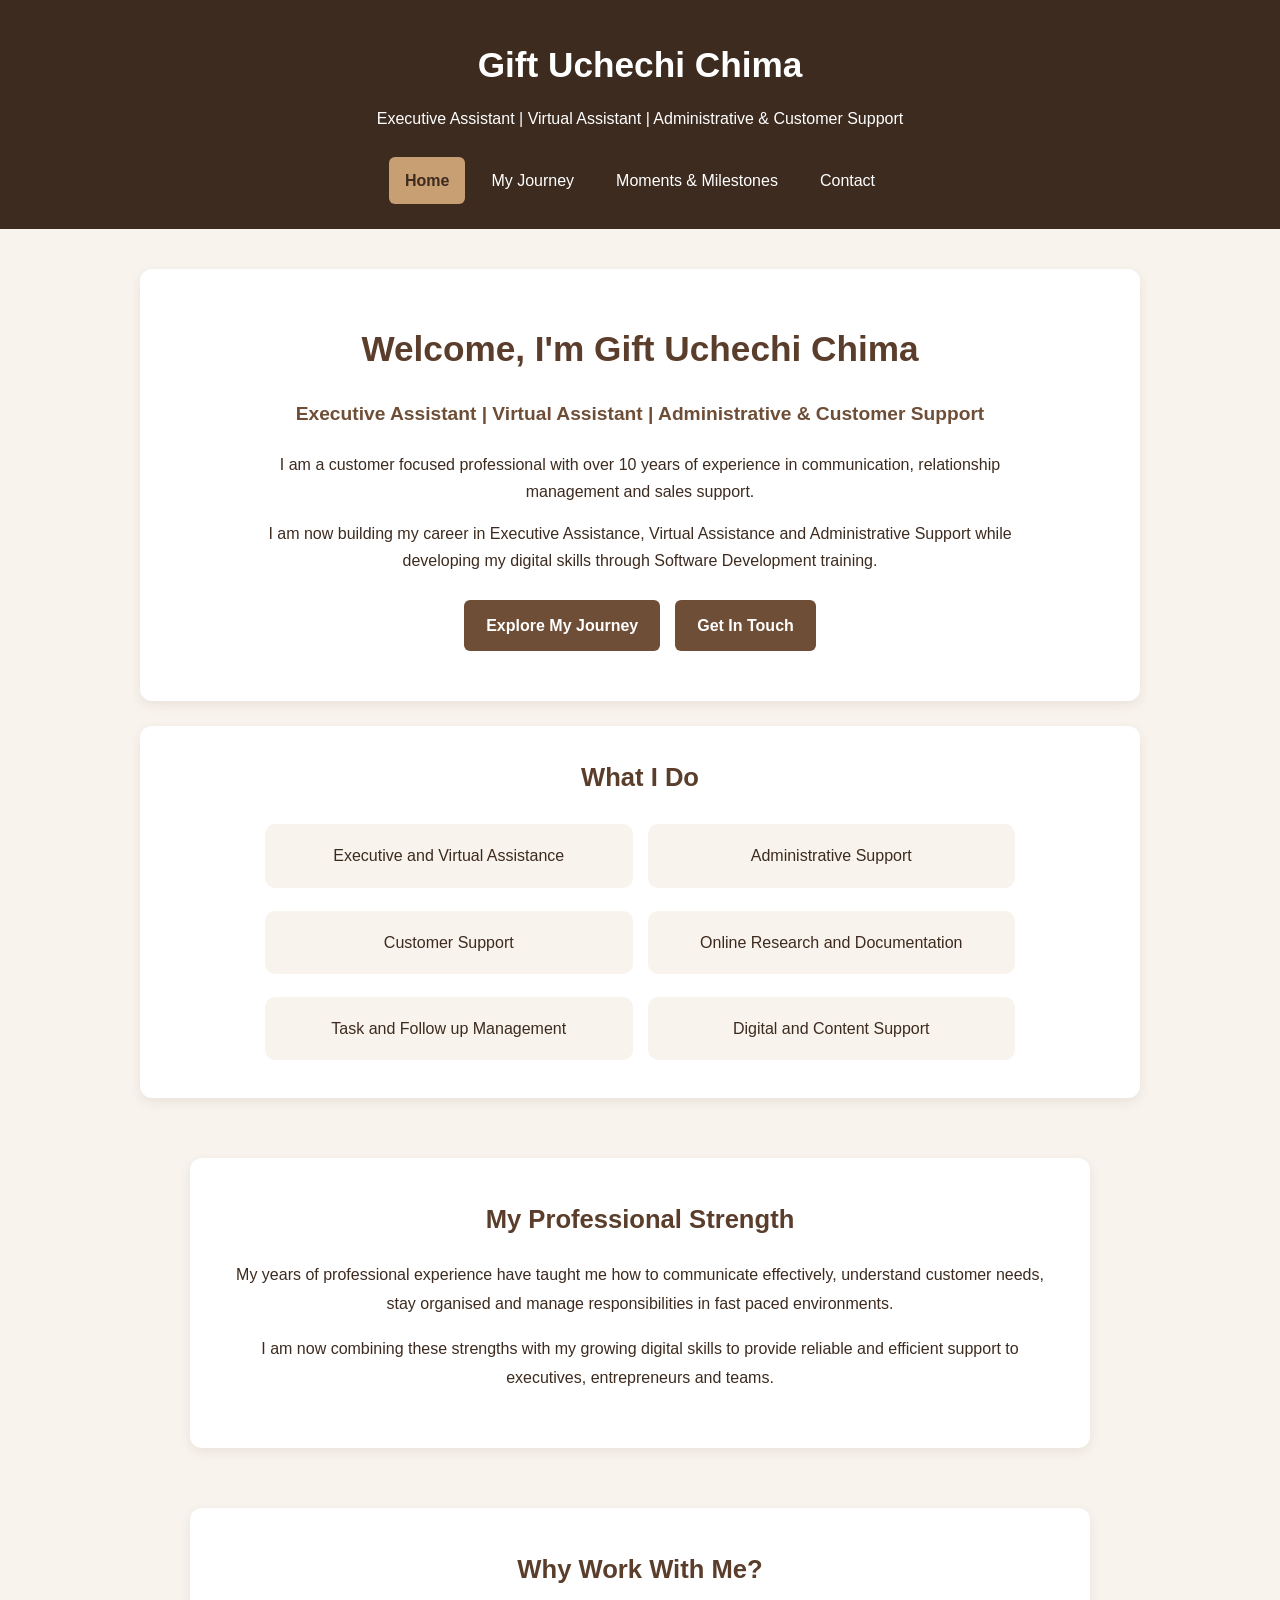
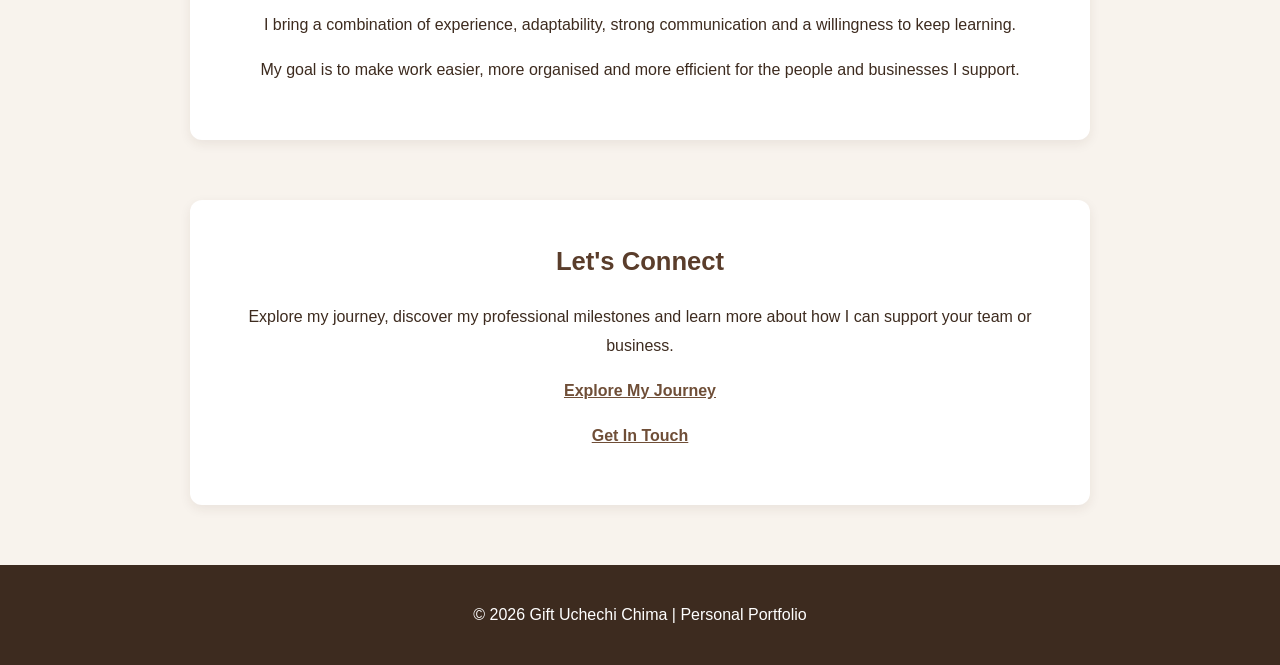
<file: index.html>
<!DOCTYPE html>
<html lang="en">

<head>
    <meta charset="UTF-8">
    <meta name="viewport" content="width=device-width, initial-scale=1.0">
    <title>Gift Uchechi Chima | Professional Portfolio</title>
    <link rel="stylesheet" href="style.css">
</head>

<body>

<header>

    <h1>Gift Uchechi Chima</h1>

    <p>
        Executive Assistant | Virtual Assistant | Administrative & Customer Support
    </p>

    <nav>
        <a href="index.html" class="active">Home</a>
        <a href="about.html">My Journey</a>
        <a href="gallery.html">Moments & Milestones</a>
        <a href="contact.html">Contact</a>
    </nav>

</header>


<main>


 <section class="hero">

 <h2>Welcome, I'm Gift Uchechi Chima</h2>

<h3>Executive Assistant | Virtual Assistant | Administrative & Customer Support</h3>

<p>
    I am a customer focused professional with over 10 years of experience in communication, relationship management and sales support.
</p>

<p>
    I am now building my career in Executive Assistance, Virtual Assistance and Administrative Support while developing my digital skills through Software Development training.
</p>

<div class="hero-buttons">

    <a href="about.html">Explore My Journey</a>

    <a href="contact.html">Get In Touch</a>

</div>   

</section>
 


<section class="services">

    <h2>What I Do</h2>

    <ul>
        <li>Executive and Virtual Assistance</li>
        <li>Administrative Support</li>
        <li>Customer Support</li>
        <li>Online Research and Documentation</li>
        <li>Task and Follow up Management</li>
        <li>Digital and Content Support</li>
    </ul>

</section>


<section class="strengths">

    <h2>My Professional Strength</h2>

    <p>
        My years of professional experience have taught me how to communicate effectively, understand customer needs, stay organised and manage responsibilities in fast paced environments.
    </p>

    <p>
        I am now combining these strengths with my growing digital skills to provide reliable and efficient support to executives, entrepreneurs and teams.
    </p>

</section>


<section class="why-work">

    <h2>Why Work With Me?</h2>

    <p>
        I bring a combination of experience, adaptability, strong communication and a willingness to keep learning.
    </p>

    <p>
        My goal is to make work easier, more organised and more efficient for the people and businesses I support.
    </p>

</section>


<section class="connect">

    <h2>Let's Connect</h2>

    <p>
        Explore my journey, discover my professional milestones and learn more about how I can support your team or business.
    </p>

    <p>
        <a href="about.html">Explore My Journey</a>
    </p>

    <p>
        <a href="contact.html">Get In Touch</a>
    </p>

</section>

</main>


<footer>

    <p>&copy; 2026 Gift Uchechi Chima | Personal Portfolio</p>

</footer>

</body>

</html>
</file>
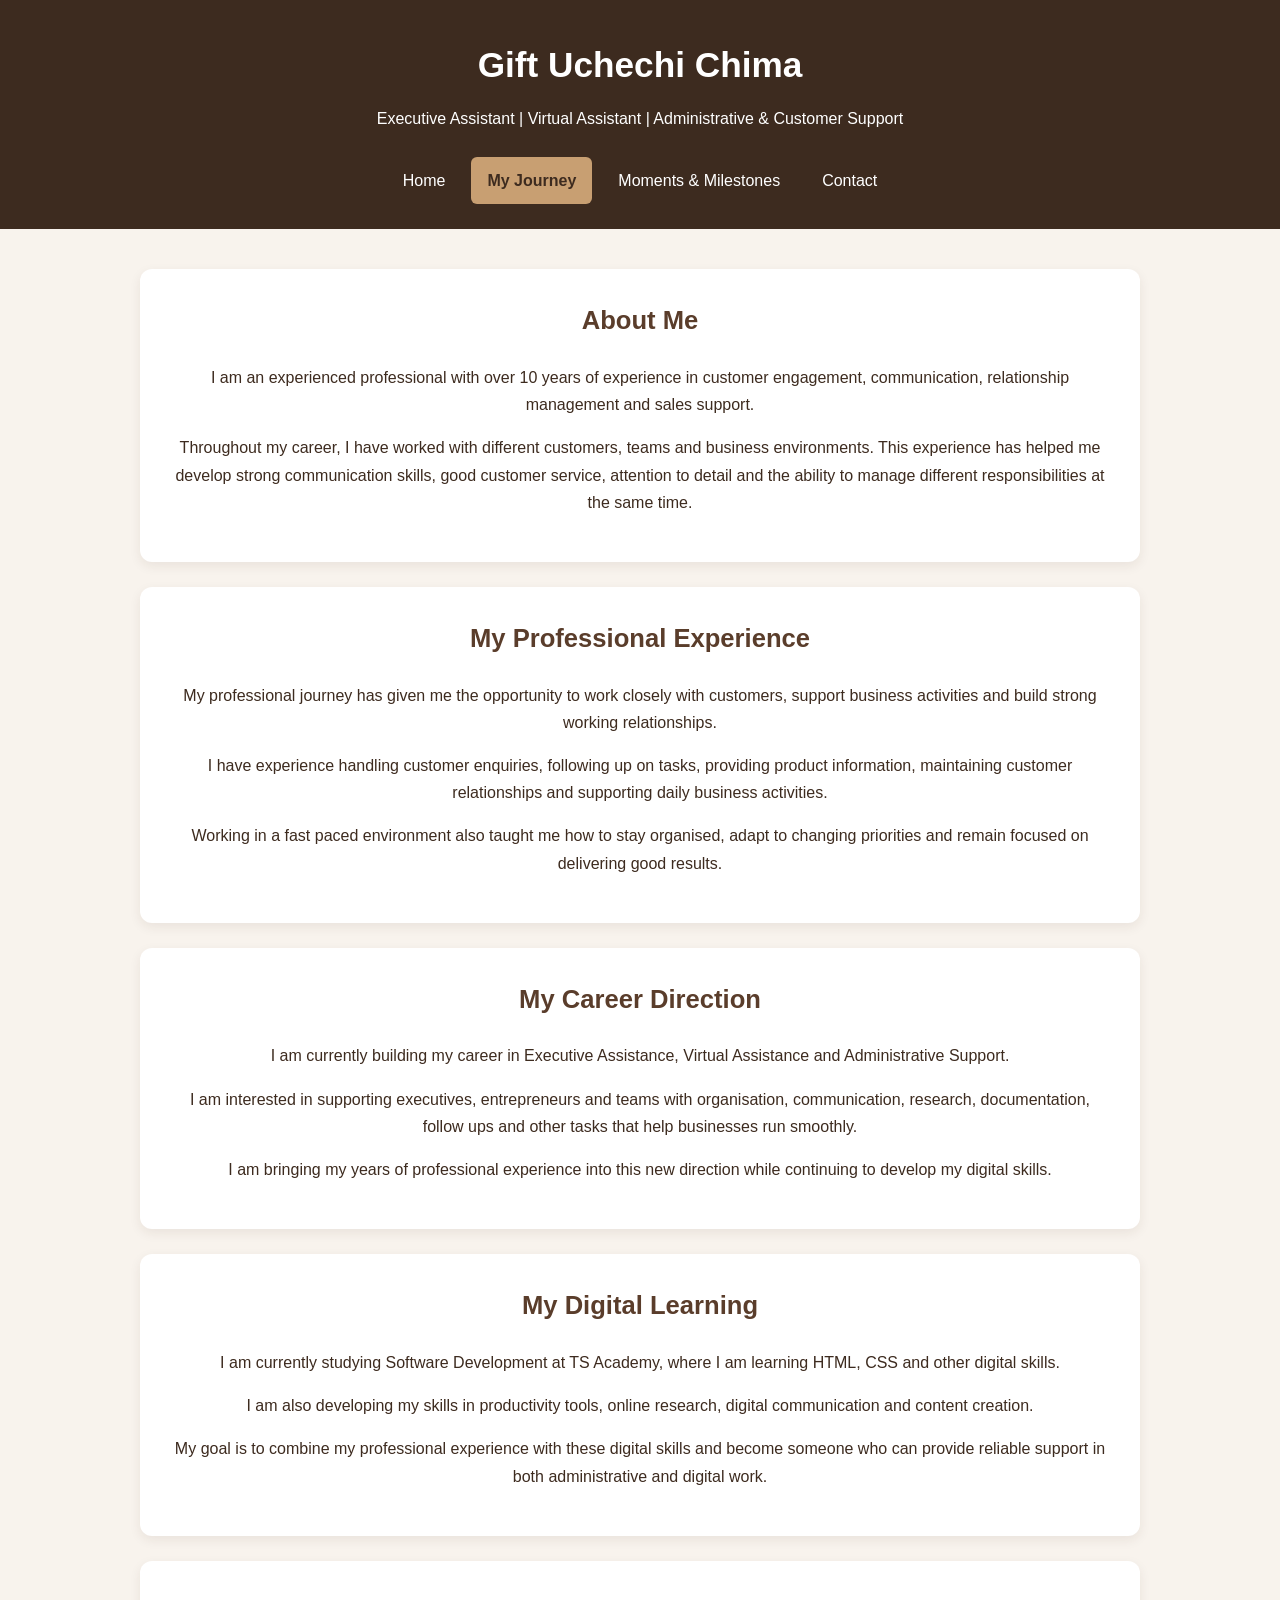
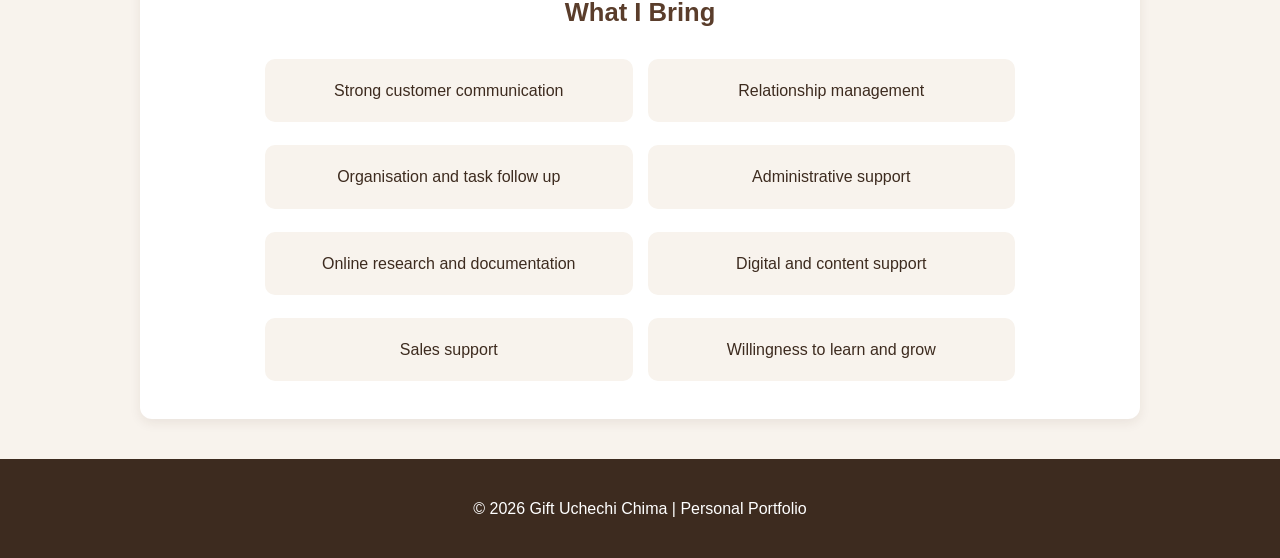
<file: about.html>
<!DOCTYPE html>
<html lang="en">

<head>
    <meta charset="UTF-8">
    <meta name="viewport" content="width=device-width, initial-scale=1.0">
    <title>My Journey | Gift Uchechi Chima</title>
    <link rel="stylesheet" href="style.css">
</head>

<body>

<header>

    <h1>Gift Uchechi Chima</h1>

    <p>
        Executive Assistant | Virtual Assistant | Administrative & Customer Support
    </p>

    <nav>
        <a href="index.html">Home</a>
        <a href="about.html" class="active">My Journey</a>
        <a href="gallery.html">Moments & Milestones</a>
        <a href="contact.html">Contact</a>
    </nav>

</header>

<main>

<section class="about-intro">

    <h2>About Me</h2>

    <p>
        I am an experienced professional with over 10 years of experience in customer engagement, communication, relationship management and sales support.
    </p>

    <p>
        Throughout my career, I have worked with different customers, teams and business environments. This experience has helped me develop strong communication skills, good customer service, attention to detail and the ability to manage different responsibilities at the same time.
    </p>

</section>


<section class="experience">

    <h2>My Professional Experience</h2>

    <p>
        My professional journey has given me the opportunity to work closely with customers, support business activities and build strong working relationships.
    </p>

    <p>
        I have experience handling customer enquiries, following up on tasks, providing product information, maintaining customer relationships and supporting daily business activities.
    </p>

    <p>
        Working in a fast paced environment also taught me how to stay organised, adapt to changing priorities and remain focused on delivering good results.
    </p>

</section>


<section class="career-direction">

    <h2>My Career Direction</h2>

    <p>
        I am currently building my career in Executive Assistance, Virtual Assistance and Administrative Support.
    </p>

    <p>
        I am interested in supporting executives, entrepreneurs and teams with organisation, communication, research, documentation, follow ups and other tasks that help businesses run smoothly.
    </p>

    <p>
        I am bringing my years of professional experience into this new direction while continuing to develop my digital skills.
    </p>

</section>


<section class="digital-learning">

    <h2>My Digital Learning</h2>

    <p>
        I am currently studying Software Development at TS Academy, where I am learning HTML, CSS and other digital skills.
    </p>

    <p>
        I am also developing my skills in productivity tools, online research, digital communication and content creation.
    </p>

    <p>
        My goal is to combine my professional experience with these digital skills and become someone who can provide reliable support in both administrative and digital work.
    </p>

</section>


<section class="services">

    <h2>What I Bring</h2>

    <ul>
        <li>Strong customer communication</li>
        <li>Relationship management</li>
        <li>Organisation and task follow up</li>
        <li>Administrative support</li>
        <li>Online research and documentation</li>
        <li>Digital and content support</li>
        <li>Sales support</li>
        <li>Willingness to learn and grow</li>
    </ul>

</section>

</main>

<footer>

    <p>&copy; 2026 Gift Uchechi Chima | Personal Portfolio</p>

</footer>

</body>

</html>
</file>
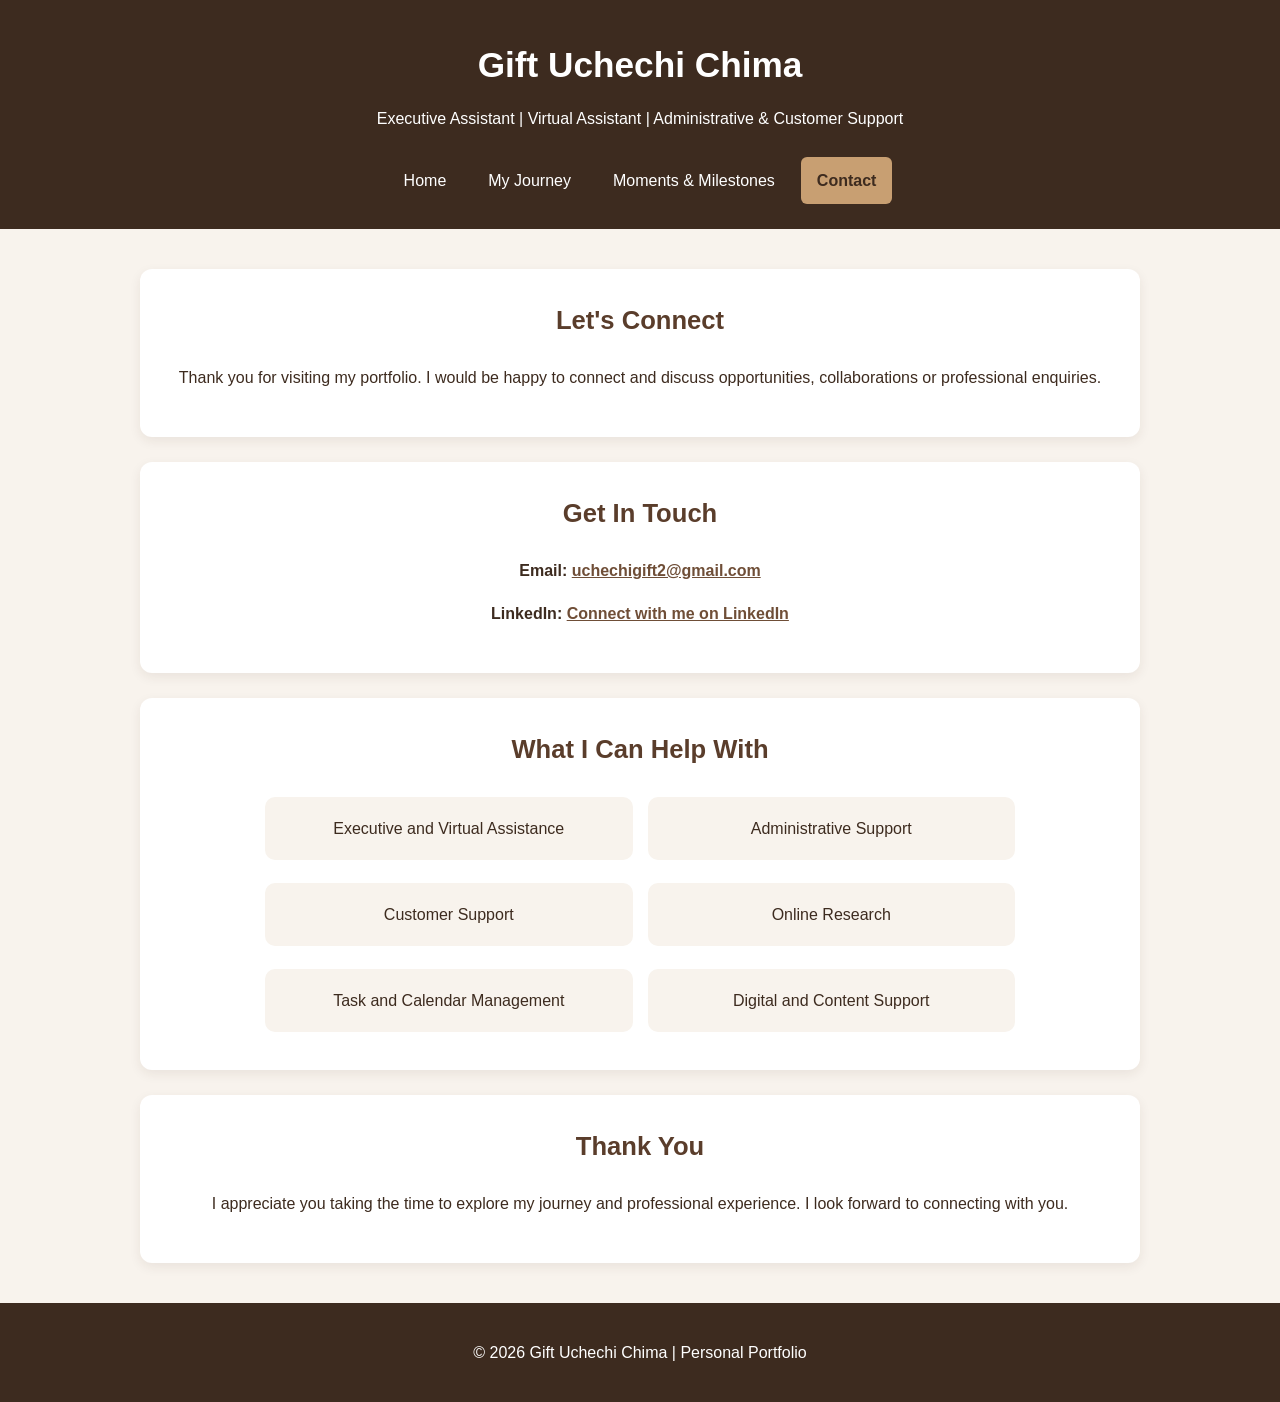
<file: contact.html>
<!DOCTYPE html>
<html lang="en">

<head>
    <meta charset="UTF-8">
    <meta name="viewport" content="width=device-width, initial-scale=1.0">
    <title>Contact | Gift Uchechi Chima</title>
    <link rel="stylesheet" href="style.css">
</head>

<body>

<header>

    <h1>Gift Uchechi Chima</h1>

    <p>
        Executive Assistant | Virtual Assistant | Administrative & Customer Support
    </p>

    <nav>
        <a href="index.html">Home</a>
        <a href="about.html">My Journey</a>
        <a href="gallery.html">Moments & Milestones</a>
        <a href="contact.html" class="active">Contact</a>
    </nav>

</header>

<main>

<section>

    <h2>Let's Connect</h2>

    <p>
        Thank you for visiting my portfolio. I would be happy to connect and discuss opportunities, collaborations or professional enquiries.
    </p>

</section>


<section>

    <h2>Get In Touch</h2>

    <p>
        <strong>Email:</strong>
        <a href="mailto:uchechigift2@gmail.com">uchechigift2@gmail.com</a>
    </p>

    <p>
        <strong>LinkedIn:</strong>
        <a href="https://www.linkedin.com/in/gift-chima-a23411291" target="_blank">Connect with me on LinkedIn</a>
    </p>

</section>


<section class="services">

    <h2>What I Can Help With</h2>

    <ul>
        <li>Executive and Virtual Assistance</li>
        <li>Administrative Support</li>
        <li>Customer Support</li>
        <li>Online Research</li>
        <li>Task and Calendar Management</li>
        <li>Digital and Content Support</li>
    </ul>

</section>


<section>

    <h2>Thank You</h2>

    <p>
        I appreciate you taking the time to explore my journey and professional experience. I look forward to connecting with you.
    </p>

</section>

</main>

<footer>

    <p>&copy; 2026 Gift Uchechi Chima | Personal Portfolio</p>

</footer>

</body>

</html>
</file>
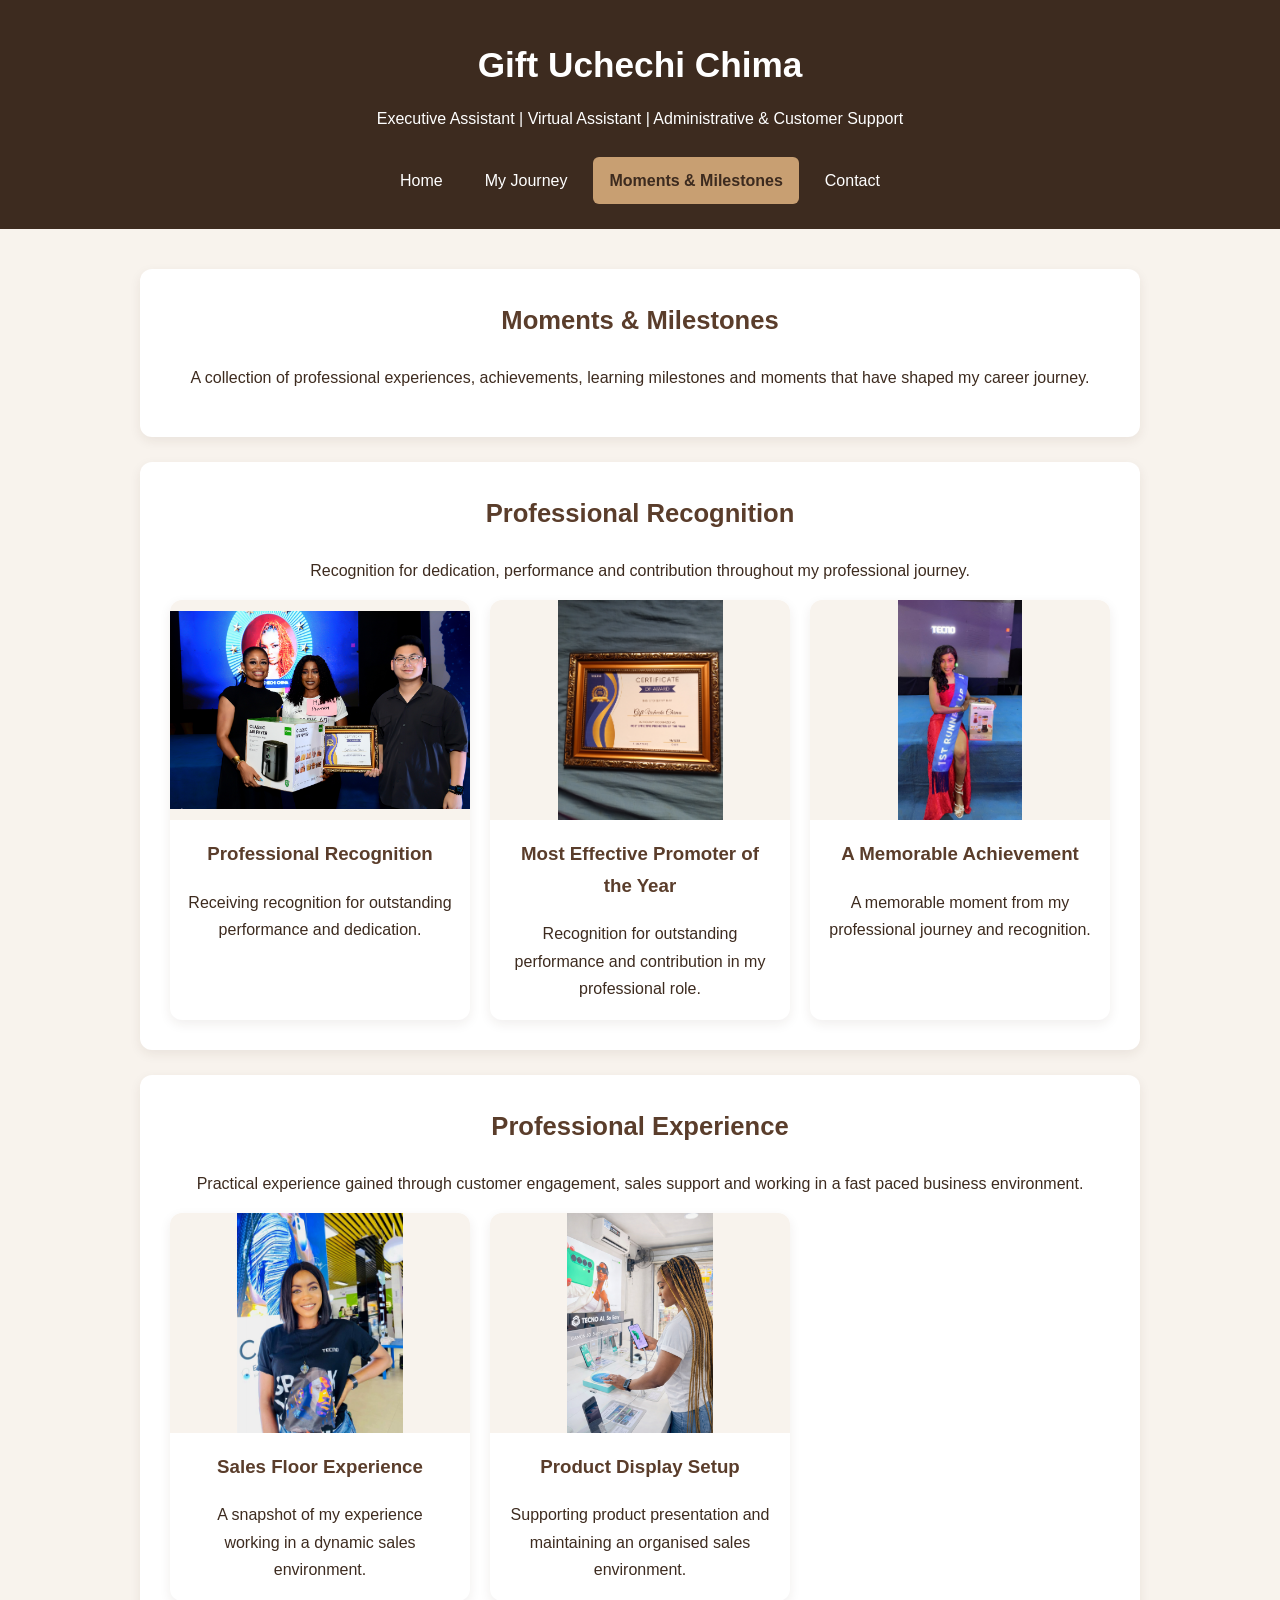
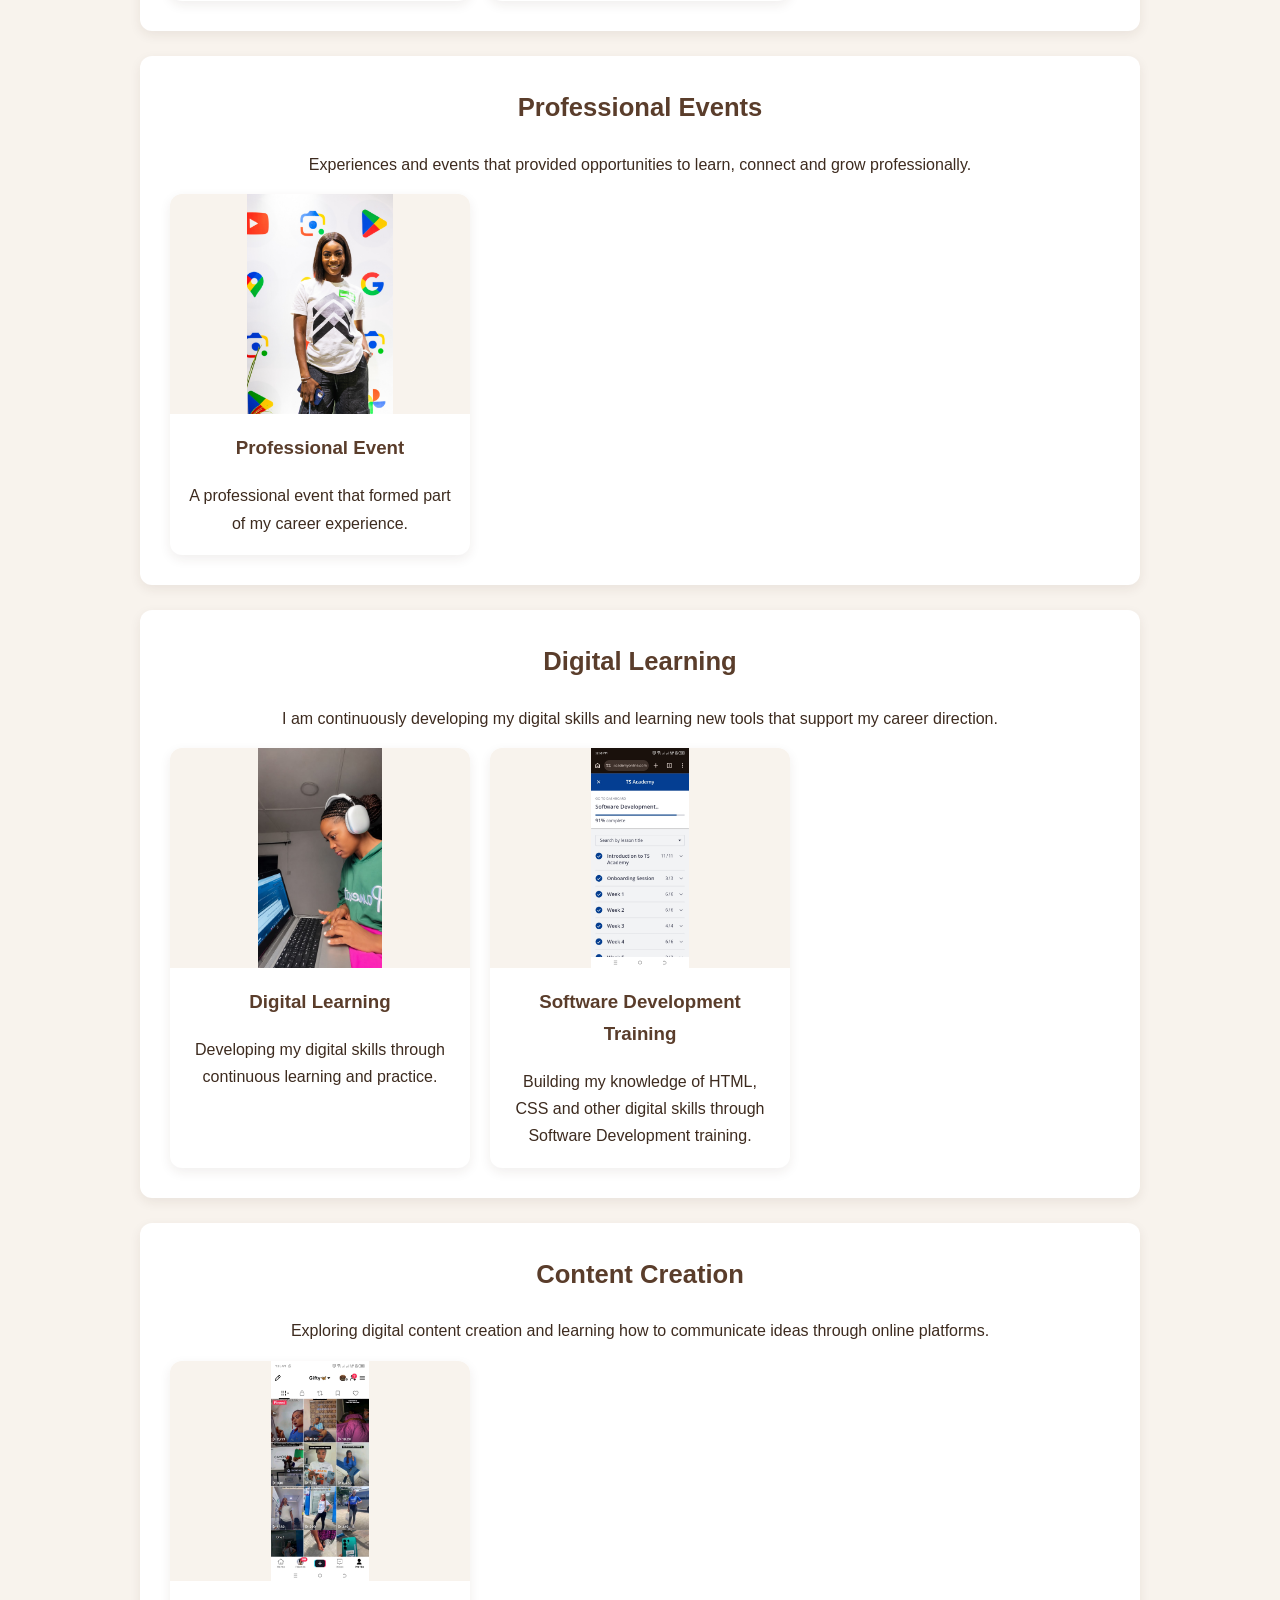
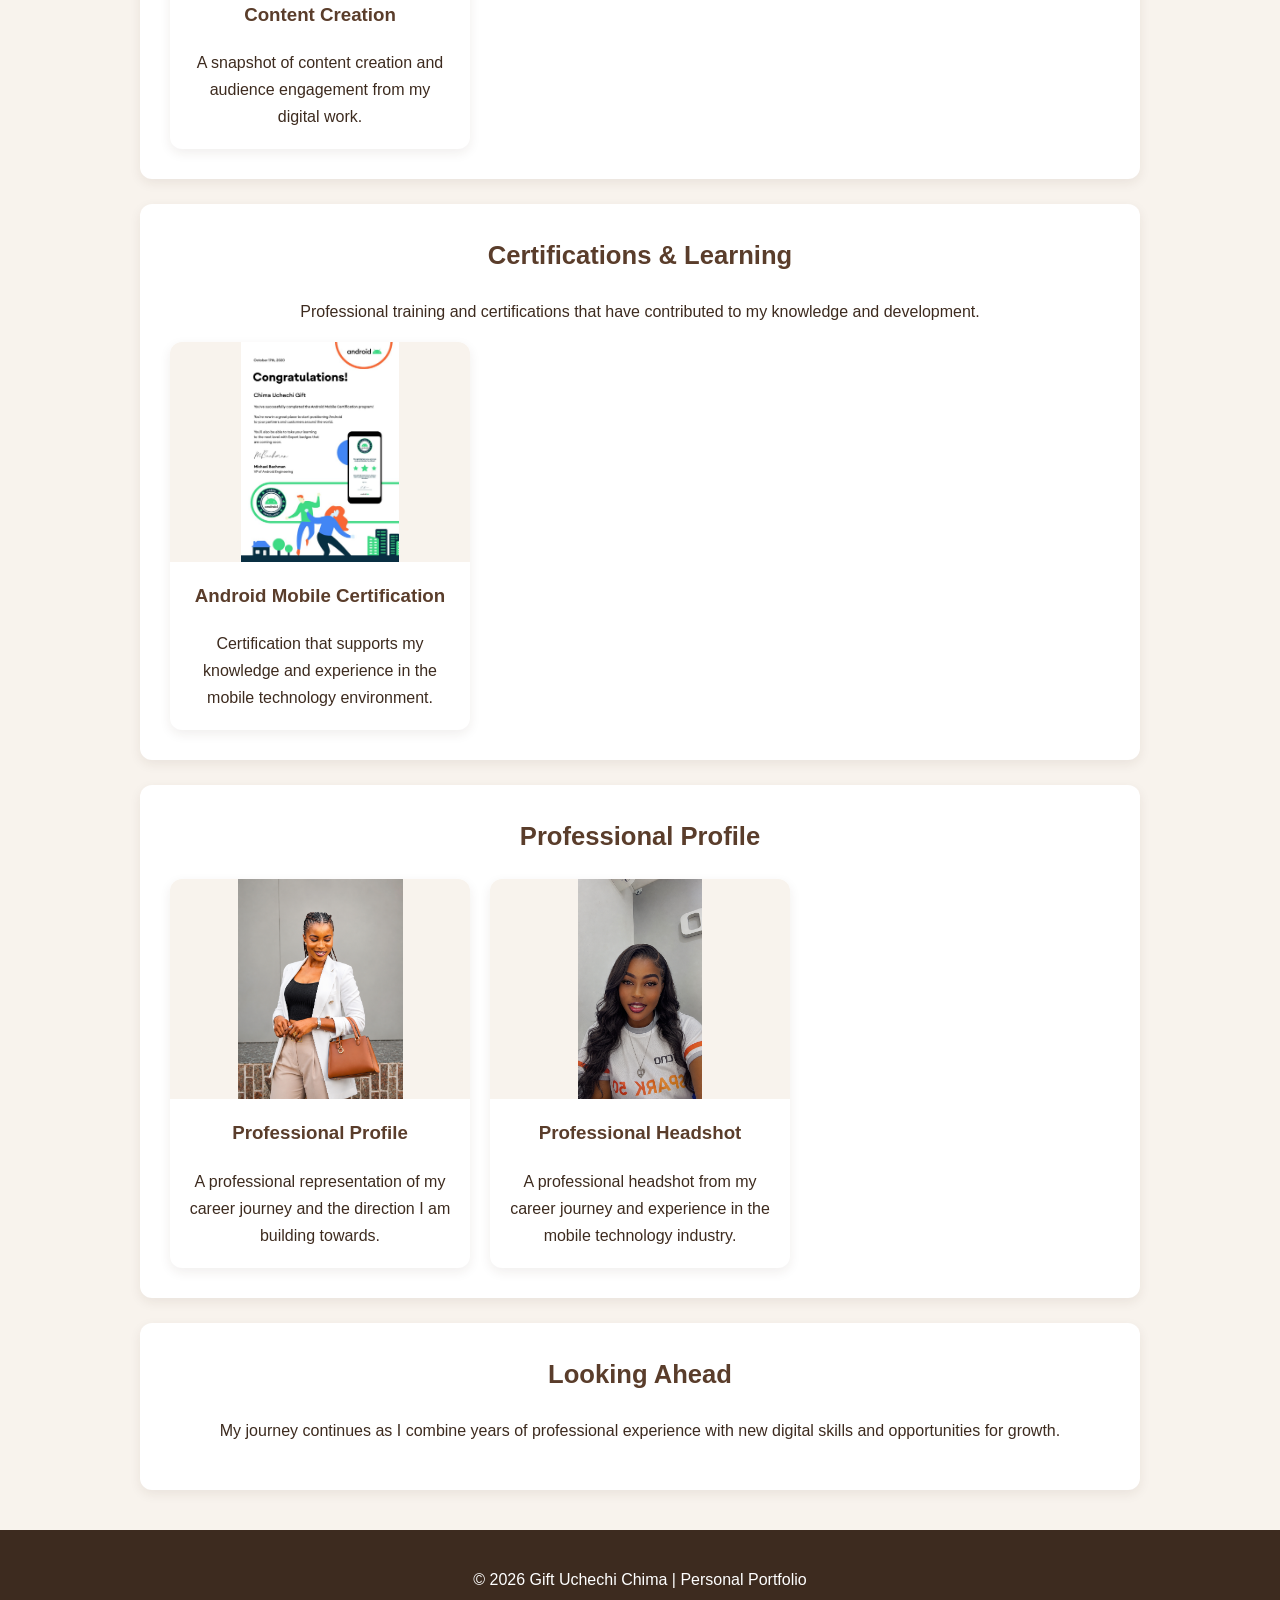
<file: gallery.html>
<!DOCTYPE html>

<html lang="en">

<head>
    <meta charset="UTF-8">
    <meta name="viewport" content="width=device-width, initial-scale=1.0">
    <title>Moments & Milestones | Gift Uchechi Chima</title>
    <link rel="stylesheet" href="style.css">
</head>

<body>

<header>

<h1>Gift Uchechi Chima</h1>

<p>
    Executive Assistant | Virtual Assistant | Administrative & Customer Support
</p>

<nav>
    <a href="index.html">Home</a>
    <a href="about.html">My Journey</a>
    <a href="gallery.html" class="active">Moments & Milestones</a>
    <a href="contact.html">Contact</a>
</nav>
</header>

<main>

<section class="gallery-intro">

<h2>Moments & Milestones</h2>

<p>
    A collection of professional experiences, achievements, learning milestones and moments that have shaped my career journey.
</p>

</section>

<section class="gallery-section">

<h2>Professional Recognition</h2>

<p>
    Recognition for dedication, performance and contribution throughout my professional journey.
</p>

<div class="gallery-grid">

    <div class="gallery-card">

        <a href="images/tecno_award_receiving.jpg" target="_blank">
            <img src="images/tecno_award_receiving.jpg" alt="Receiving a professional recognition award">
        </a>

        <div class="gallery-card-content">

            <h3>Professional Recognition</h3>

            <p>
                Receiving recognition for outstanding performance and dedication.
            </p>

        </div>

    </div>


    <div class="gallery-card">

        <a href="images/tecno_promoter_award.jpg" target="_blank">
            <img src="images/tecno_promoter_award.jpg" alt="Most Effective Promoter of the Year award">
        </a>

        <div class="gallery-card-content">

            <h3>Most Effective Promoter of the Year</h3>

            <p>
                Recognition for outstanding performance and contribution in my professional role.
            </p>

        </div>

    </div>


    <div class="gallery-card">

        <a href="images/tecno_award_moment.jpg" target="_blank">
            <img src="images/tecno_award_moment.jpg" alt="Professional achievement moment">
        </a>

        <div class="gallery-card-content">

            <h3>A Memorable Achievement</h3>

            <p>
                A memorable moment from my professional journey and recognition.
            </p>

        </div>

    </div>

</div>

</section>

<section class="gallery-section">

<h2>Professional Experience</h2>

<p>
    Practical experience gained through customer engagement, sales support and working in a fast paced business environment.
</p>

<div class="gallery-grid">

    <div class="gallery-card">

        <a href="images/tecno_sales_floor.jpg" target="_blank">
            <img src="images/tecno_sales_floor.jpg" alt="Professional sales environment">
        </a>

        <div class="gallery-card-content">

            <h3>Sales Floor Experience</h3>

            <p>
                A snapshot of my experience working in a dynamic sales environment.
            </p>

        </div>

    </div>


    <div class="gallery-card">

        <a href="images/tecno_display_setup.jpg" target="_blank">
            <img src="images/tecno_display_setup.jpg" alt="Professional product display setup">
        </a>

        <div class="gallery-card-content">

            <h3>Product Display Setup</h3>

            <p>
                Supporting product presentation and maintaining an organised sales environment.
            </p>

        </div>

    </div>

</div>

</section>

<section class="gallery-section">

<h2>Professional Events</h2>

<p>
    Experiences and events that provided opportunities to learn, connect and grow professionally.
</p>

<div class="gallery-grid">

    <div class="gallery-card">

        <a href="images/professional_event.jpg" target="_blank">
            <img src="images/professional_event.jpg" alt="Professional event">
        </a>

        <div class="gallery-card-content">

            <h3>Professional Event</h3>

            <p>
                A professional event that formed part of my career experience.
            </p>

        </div>

    </div>

</div>

</section>

<section class="gallery-section">

<h2>Digital Learning</h2>

<p>
    I am continuously developing my digital skills and learning new tools that support my career direction.
</p>

<div class="gallery-grid">

    <div class="gallery-card">

        <a href="images/digital_learning.jpg" target="_blank">
            <img src="images/digital_learning.jpg" alt="Digital learning">
        </a>

        <div class="gallery-card-content">

            <h3>Digital Learning</h3>

            <p>
                Developing my digital skills through continuous learning and practice.
            </p>

        </div>

    </div>


    <div class="gallery-card">

        <a href="images/ts_academy_progress.jpg" target="_blank">
            <img src="images/ts_academy_progress.jpg" alt="Software Development learning progress">
        </a>

        <div class="gallery-card-content">

            <h3>Software Development Training</h3>

            <p>
                Building my knowledge of HTML, CSS and other digital skills through Software Development training.
            </p>

        </div>

    </div>

</div>

</section>

<section class="gallery-section">

<h2>Content Creation</h2>

<p>
    Exploring digital content creation and learning how to communicate ideas through online platforms.
</p>

<div class="gallery-grid">

    <div class="gallery-card">

        <a href="images/content_creation_results.jpg" target="_blank">
            <img src="images/content_creation_results.jpg" alt="Content creation results">
        </a>

        <div class="gallery-card-content">

            <h3>Content Creation</h3>

            <p>
                A snapshot of content creation and audience engagement from my digital work.
            </p>

        </div>

    </div>

</div>

</section>

<section class="gallery-section">

<h2>Certifications & Learning</h2>

<p>
    Professional training and certifications that have contributed to my knowledge and development.
</p>

<div class="gallery-grid">

    <div class="gallery-card">

        <a href="images/android_mobile_certification.jpg" target="_blank">
            <img src="images/android_mobile_certification.jpg" alt="Android Mobile Certification">
        </a>

        <div class="gallery-card-content">

            <h3>Android Mobile Certification</h3>

            <p>
                Certification that supports my knowledge and experience in the mobile technology environment.
            </p>

        </div>

    </div>

</div>

</section>

<section class="gallery-section">

<h2>Professional Profile</h2>

<div class="gallery-grid">

    <div class="gallery-card">

        <a href="images/professional_portrait.jpg" target="_blank">
            <img src="images/professional_portrait.jpg" alt="Professional portrait">
        </a>

        <div class="gallery-card-content">

            <h3>Professional Profile</h3>

            <p>
                A professional representation of my career journey and the direction I am building towards.
            </p>

        </div>

    </div>


    <div class="gallery-card">

        <a href="images/tecno_professional_headshot.jpg" target="_blank">
            <img src="images/tecno_professional_headshot.jpg" alt="Professional headshot">
        </a>

        <div class="gallery-card-content">

            <h3>Professional Headshot</h3>

            <p>
                A professional headshot from my career journey and experience in the mobile technology industry.
            </p>

        </div>

    </div>

</div>

</section>

<section class="gallery-closing">

<h2>Looking Ahead</h2>

<p>
    My journey continues as I combine years of professional experience with new digital skills and opportunities for growth.
</p>

</section>

</main>

<footer>

<p>&copy; 2026 Gift Uchechi Chima | Personal Portfolio</p>

</footer>

</body>

</html>
</file>
<file: style.css>
/* ================================
   GENERAL STYLES
================================ */

* {
    box-sizing: border-box;
}

body {
    margin: 0;
    font-family: Arial, sans-serif;
    background-color: #f8f3ed;
    color: #3d2b1f;
    line-height: 1.7;
}


/* ================================
   HEADER
================================ */

header {
    background-color: #3d2b1f;
    color: white;
    text-align: center;
    padding: 35px 20px 25px;
}

header h1 {
    margin: 0;
    font-size: 2.2rem;
}

header p {
    margin: 10px 0 25px;
    font-size: 1rem;
}


/* ================================
   NAVIGATION
================================ */

nav {
    display: flex;
    justify-content: center;
    flex-wrap: wrap;
    gap: 10px;
}

nav a {
    color: white;
    text-decoration: none;
    padding: 10px 16px;
    border-radius: 6px;
    transition: 0.3s ease;
}

nav a:hover {
    background-color: #6f4e37;
}

nav a.active {
    background-color: #c89f72;
    color: #3d2b1f;
    font-weight: bold;
}


/* ================================
   MAIN CONTENT
================================ */

main {
    width: 90%;
    max-width: 1000px;
    margin: 40px auto;
}


/* ================================
   SECTIONS
================================ */

section {
    background-color: white;
    padding: 30px;
    margin-bottom: 25px;
    border-radius: 12px;
    box-shadow: 0 4px 12px rgba(61, 43, 31, 0.08);
    text-align: center;
}

section h2 {
    margin-top: 0;
    color: #5a3d2b;
    font-size: 1.6rem;
}


/* ================================
   LISTS
================================ */

ul {
    padding-left: 25px;
}

li {
    margin-bottom: 8px;
}


/* ================================
   LINKS & BUTTONS
================================ */

main a {
    color: #6f4e37;
    font-weight: bold;
}

main a:hover {
    color: #3d2b1f;
}


/* ================================
   FOOTER
================================ */

footer {
    background-color: #3d2b1f;
    color: white;
    text-align: center;
    padding: 20px;
    margin-top: 40px;
}


/* ================================
   MOBILE RESPONSIVENESS
================================ */

@media (max-width: 600px) {

    header h1 {
        font-size: 1.8rem;
    }

    header p {
        font-size: 0.9rem;
    }

    nav {
        flex-direction: column;
        align-items: center;
    }

    nav a {
        width: 80%;
        text-align: center;
    }

    main {
        width: 94%;
        margin: 25px auto;
    }

    section {
        padding: 22px;
    }

    section h2 {
        font-size: 1.4rem;
    }
}






/* ================================
   GALLERY
================================ */

.gallery-intro, 
.gallery-section,
.gallery-closing {
    text-align: center;
}

.gallery-grid {
    display: grid;
    grid-template-columns: repeat(3, 1fr);
    gap: 20px;
}

.gallery-card {
    background-color: white;
    border-radius: 12px;
    overflow: hidden;
    box-shadow: 0 4px 12px rgba(61, 43, 31, 0.08);
}

.gallery-card img {
    width: 100%;
    height: 220px;
    object-fit: contain;
    display: block;
    background-color: #f8f3ed;
}

.gallery-card-content {
    padding: 18px;
}

.gallery-card-content h3 {
    margin-top: 0;
    color: #5a3d2b;
}

.gallery-card-content p {
    margin-bottom: 0;
}

@media (max-width: 800px) {
    .gallery-grid {
        grid-template-columns: repeat(2, 1fr);
    }
}

@media (max-width: 600px) {
    .gallery-grid {
        grid-template-columns: 1fr;
    }

    .gallery-card img {
        height: 240px;
    }
}
/* ================================
   HOME HERO
================================ */

.hero {
    text-align: center;
    padding: 50px 30px;
}

.hero h2 {
    font-size: 2.2rem;
    margin-bottom: 10px;
}

.hero h3 {
    color: #6f4e37;
    font-size: 1.2rem;
    margin-bottom: 20px;
}

.hero p {
    max-width: 750px;
    margin: 0 auto 15px;
}

.hero-buttons {
    display: flex;
    justify-content: center;
    gap: 15px;
    margin-top: 25px;
    flex-wrap: wrap;
}

.hero-buttons a {
    background-color: #6f4e37;
    color: white;
    text-decoration: none;
    padding: 12px 22px;
    border-radius: 6px;
    transition: 0.3s ease;
}

.hero-buttons a:hover {
    background-color: #3d2b1f;
}
/* ================================
   WHAT I DO
================================ */

.services {
    text-align: center;
}

.services ul {
    list-style: none;
    padding: 0;
    max-width: 750px;
    margin: 25px auto 0;
    display: grid;
    grid-template-columns: repeat(2, 1fr);
    gap: 15px;
}

.services li {
    background-color: #f8f3ed;
    padding: 18px;
    border-radius: 10px;
    color: #3d2b1f;
}

@media (max-width: 600px) {
    .services ul {
        grid-template-columns: 1fr;
    }
}
/* Professional Strength section */
.strengths {
    max-width: 900px;
    margin: 60px auto;
    padding: 40px;
    text-align: center;
}

.strengths h2 {
    margin-bottom: 20px;
}

.strengths p {
    line-height: 1.8;
    margin-bottom: 15px;
}
/* Why Work With Me section */
.why-work {
    max-width: 900px;
    margin: 60px auto;
    padding: 40px;
    text-align: center;
}

.why-work h2 {
    margin-bottom: 20px;
}

.why-work p {
    line-height: 1.8;
    margin-bottom: 15px;
}


/* Let's Connect section */
.connect {
    max-width: 900px;
    margin: 60px auto;
    padding: 40px;
    text-align: center;
}

.connect h2 {
    margin-bottom: 20px;
}

.connect p {
    line-height: 1.8;
    margin-bottom: 15px;
}
</file>
